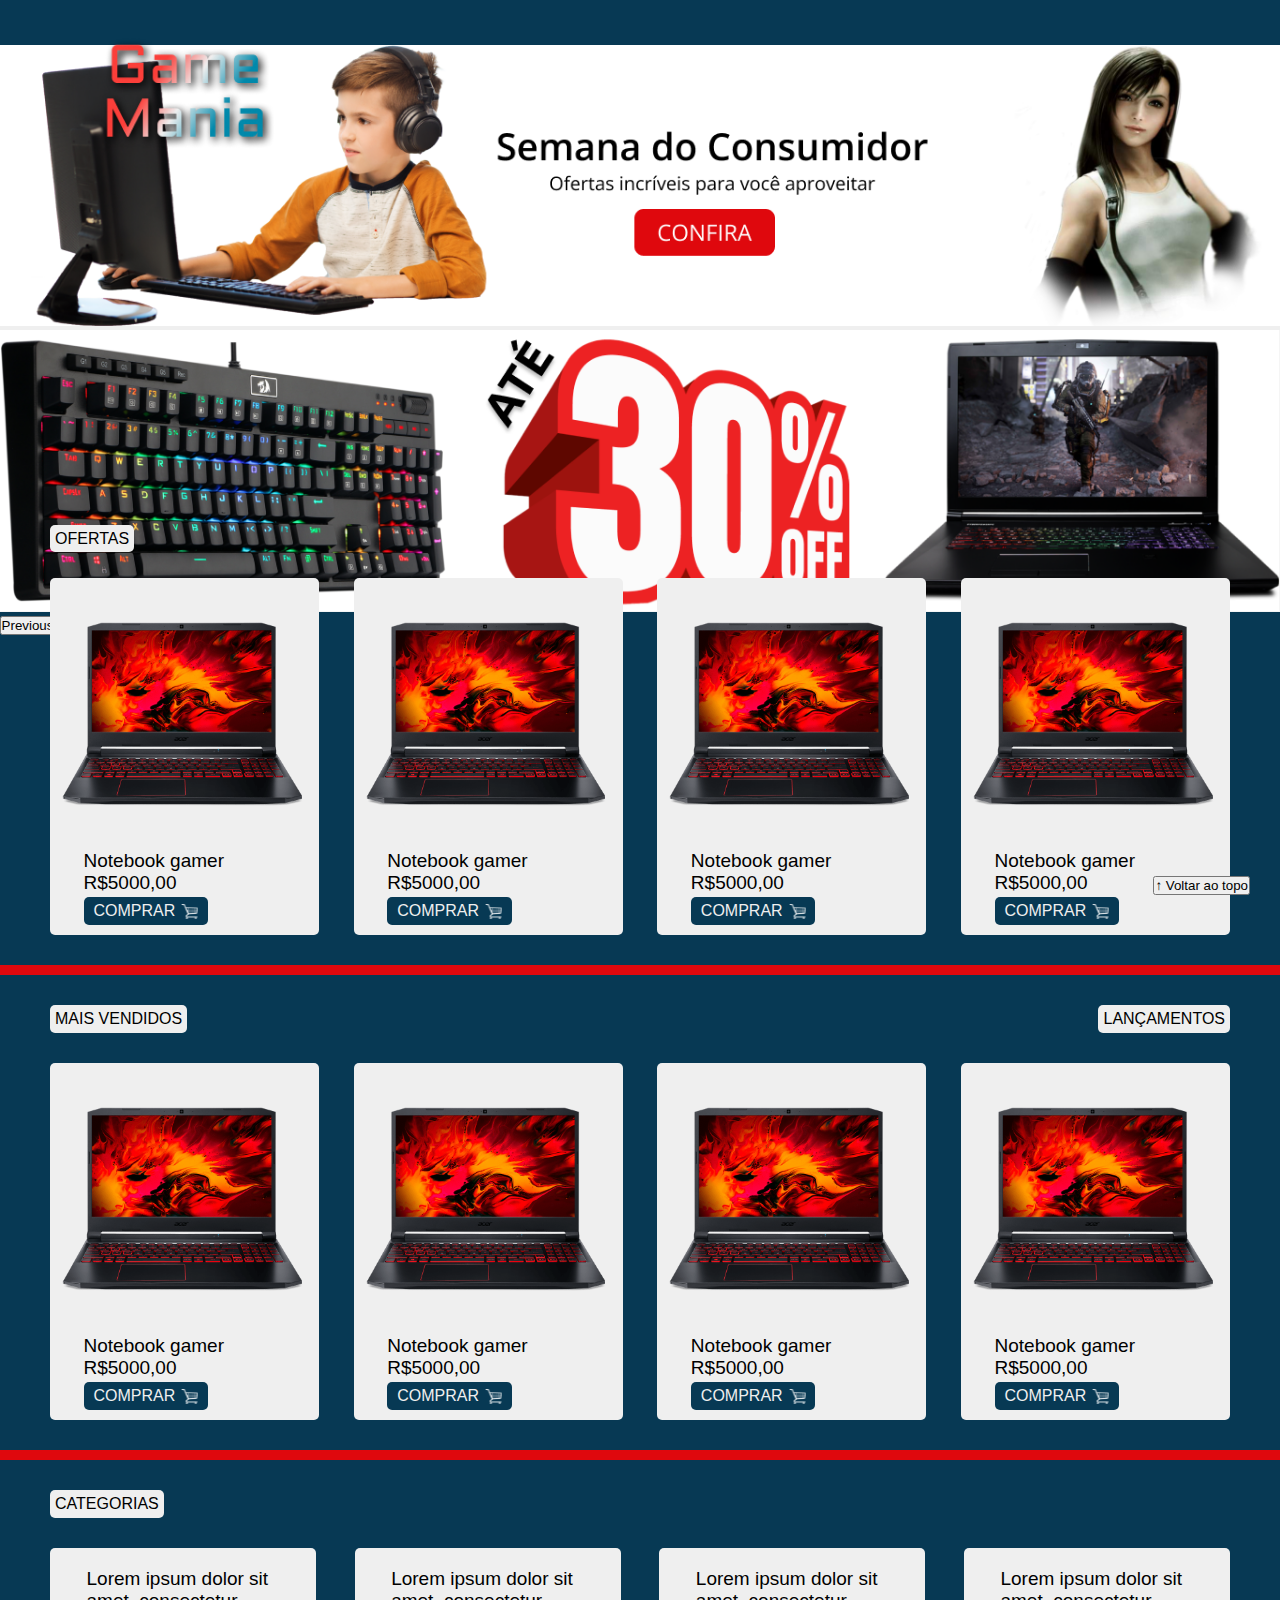
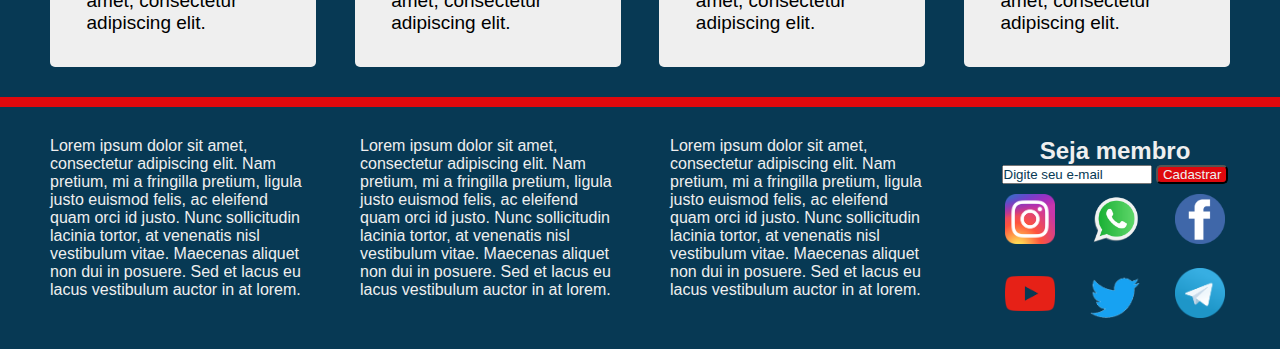
<file: Site/index.html>
<!DOCTYPE html>
<html lang="en">
<head>
    <meta charset="UTF-8">
    <title>Game Mania</title>
    <link rel="stylesheet" href="css/style.css">
    <link rel="shortcut icon" href="img/favicon.ico" type="image/x-icon">
    <!-- CSS only -->
    <link   href="https://cdn.jsdelivr.net/npm/bootstrap@5.2.1/dist/css/bootstrap.min.css" 
            rel="stylesheet" 
            integrity="sha384-iYQeCzEYFbKjA/T2uDLTpkwGzCiq6soy8tYaI1GyVh/UjpbCx/TYkiZhlZB6+fzT" 
            crossorigin="anonymous">
</head>
<body>
    <div class="container-grid posicionamento-header">
        <a href="">
            <img class="logo"  src="img/Logo.png" alt="Logo game mania">
        </a>
        <a href="#" onclick="mostrarMenu()">
            <img class="gamepad" src="img/menu-barra.png" alt="Menu">
        </a>
        <nav id="menu" class="menu">
            <a href="">pc gamer</a>
            <a href="">notebook</a>
            <a href="">celular</a>
            <a href="">acessórios</a>
            <a href="pages/login.html">login <img href="pages/login.html" class="login" src="img/login.png"></a>
        </nav>
    </div>

    <div class="banner">
        <div id="carouselExampleAutoplaying" class="carousel slide" data-bs-ride="carousel">     
            <div class="carousel-inner">
                <div class="carousel-item active">
                    <img
                        src="img/Banner768x300.png"                                
                        srcset="img/Banner768x300.png 768w, 
                                img/Banner1366x300.png 1366w, 
                                img/Banner1920x300.png 1920w">
                </div>   
                <div class="carousel-item">
                    <img 
                        src="img/Banner2_768x300.png"
                        srcset="img/Banner2_768x300.png 768w, 
                                img/Banner2_1366x300.png 1366w, 
                                img/Banner2_1920x300.png 1920w">
                </div>                 
            </div>
    
            <button class="carousel-control-prev" type="button" data-bs-target="#carouselExampleAutoplaying" data-bs-slide="prev">
              <span class="carousel-control-prev-icon bg-danger" aria-hidden="true"></span>
              <span class="visually-hidden">Previous</span>
            </button>
            <button class="carousel-control-next" type="button" data-bs-target="#carouselExampleAutoplaying" data-bs-slide="next">
              <span class="carousel-control-next-icon bg-danger" aria-hidden="true"></span>
              <span class="visually-hidden">Next</span>
            </button> 
        </div>            
    </div>

    <div class="barra"></div>
 
    <div class="setor">
        <div>
            <a href="" class="setorTituloEsq">
                OFERTAS
            </a>
        </div>           
        <div class="ofertas">
            <div class="ofertas product01">
                <a href="">
                    <img src="img/laptop01.png" class="ofertas imgProduct01">
                </a>
                <p>
                    Notebook gamer<br>R$5000,00
                </p> 
                <a href="" class="ofertasLink">
                    Comprar<img src="img/carrinho.png" class="ofertasCarrinho">
                </a>
            </div>  
            <div class="ofertas product01">
                <a href="">
                    <img src="img/laptop01.png" class="ofertas imgProduct01">
                </a>
                <p>
                    Notebook gamer<br>R$5000,00
                </p> 
                <a href="" class="ofertasLink">
                    Comprar<img src="img/carrinho.png" class="ofertasCarrinho">
                </a>
            </div>    
            <div class="ofertas product01">
                <a href="">
                    <img src="img/laptop01.png" class="ofertas imgProduct01">
                </a>
                <p>
                    Notebook gamer<br>R$5000,00
                </p>
                <a href="" class="ofertasLink">
                    Comprar<img src="img/carrinho.png" class="ofertasCarrinho">
                </a>
            </div>  
            <div class="ofertas product01">
                <a href="">
                    <img src="img/laptop01.png" class="ofertas imgProduct01">
                </a>
                <p>
                    Notebook gamer<br>R$5000,00
                </p> 
                <a href="" class="ofertasLink">
                    Comprar<img src="img/carrinho.png" class="ofertasCarrinho">
                </a>
            </div>  
        </div>
    </div>
    <div class="barra"></div>
    <div class="setor">
        <div class="setorTitulos">
            <a href="" class="setorTituloEsq">
                Mais vendidos
            </a>
            <a href="" class="setorTituloDir">
                Lançamentos
            </a>
        </div>
        <div class="ofertas">
            <div class="ofertas product01">
                <a href="">
                    <img src="img/laptop01.png" class="ofertas imgProduct01">
                </a>
                <p>
                    Notebook gamer<br>R$5000,00
                </p> 
                <a href="" class="ofertasLink">
                    Comprar<img src="img/carrinho.png" class="ofertasCarrinho">
                </a>
            </div>  
            <div class="ofertas product01">
                <a href="">
                    <img src="img/laptop01.png" class="ofertas imgProduct01">
                </a>
                <p>
                    Notebook gamer<br>R$5000,00
                </p> 
                <a href="" class="ofertasLink">
                    Comprar<img src="img/carrinho.png" class="ofertasCarrinho">
                </a>
            </div>    
            <div class="ofertas product01">
                <a href="">
                    <img src="img/laptop01.png" class="ofertas imgProduct01">
                </a>
                <p>
                    Notebook gamer<br>R$5000,00
                </p>
                <a href="" class="ofertasLink">
                    Comprar<img src="img/carrinho.png" class="ofertasCarrinho">
                </a>
            </div>  
            <div class="ofertas product01">
                <a href="">
                    <img src="img/laptop01.png" class="ofertas imgProduct01">
                </a>
                <p>
                    Notebook gamer<br>R$5000,00
                </p> 
                <a href="" class="ofertasLink">
                    Comprar<img src="img/carrinho.png" class="ofertasCarrinho">
                </a>
            </div>
        </div> 
    </div>
    <div class="barra"></div>
    <div class="setor">
        <div class="setorTitulos">
            <a href="" class="setorTituloEsq">
                Categorias
            </a>
        </div>
        <div class="ofertas">
            <div class="ofertas product01">
                <a href="">
                    <p class="cat">
                        Lorem ipsum dolor sit amet, consectetur adipiscing elit.
                    </p> 
                </a>
            </div>  
            <div class="ofertas product01">
                <a href="">
                    <p class="cat">
                        Lorem ipsum dolor sit amet, consectetur adipiscing elit.
                    </p> 
                </a>
            </div>    
            <div class="ofertas product01">
                <a href="">
                    <p class="cat">
                        Lorem ipsum dolor sit amet, consectetur adipiscing elit.
                    </p> 
                </a>
            </div>  
            <div class="ofertas product01">
                <a href="">
                    <p class="cat">
                        Lorem ipsum dolor sit amet, consectetur adipiscing elit.
                    </p> 
                </a>
            </div>
        </div>
    </div>
    <div class="barra"></div>
    <div class="setor">
        <div class="setorFooter">
            <div class="setorSobre">
                <p class="sobre">
                    Lorem ipsum dolor sit amet, consectetur adipiscing elit. Nam pretium, mi a fringilla pretium, ligula justo euismod felis, ac eleifend quam orci id justo. Nunc sollicitudin lacinia tortor, at venenatis nisl vestibulum vitae. Maecenas aliquet non dui in posuere. Sed et lacus eu lacus vestibulum auctor in at lorem.
                </p>
                <p class="sobre">
                    Lorem ipsum dolor sit amet, consectetur adipiscing elit. Nam pretium, mi a fringilla pretium, ligula justo euismod felis, ac eleifend quam orci id justo. Nunc sollicitudin lacinia tortor, at venenatis nisl vestibulum vitae. Maecenas aliquet non dui in posuere. Sed et lacus eu lacus vestibulum auctor in at lorem.
                </p>
                <p class="sobre">
                    Lorem ipsum dolor sit amet, consectetur adipiscing elit. Nam pretium, mi a fringilla pretium, ligula justo euismod felis, ac eleifend quam orci id justo. Nunc sollicitudin lacinia tortor, at venenatis nisl vestibulum vitae. Maecenas aliquet non dui in posuere. Sed et lacus eu lacus vestibulum auctor in at lorem.
                </p>
            </div>
            <div class="membro">
                
            </div>
            <div class="setorSocial">
                <h2>Seja membro</h2>
                <form action="">
                    <input id="campo-email" type="email" placeholder="Digite seu e-mail" required>
                    <button type="button" onclick="enviarEmail">Cadastrar</button>
                </form>
                <a  href="">
                <img src="img/logo_instagram.png">
                </a>
                <a href="">
                <img src="img/logo_whatsapp.png">
                </a>
                <a href="">
                <img src="img/logo_facebook.png">
                </a>
                <a href="">
                <img src="img/logo_youtube.png">
                </a>
                <a href="">
                <img src="img/logo_twitter.png">
                </a>
                <a href="">
                <img src="img/logo_telegram.png">
                </a>
            </div>
        </div>
        <button id="voltar-topo" type="button" class="btn btn-outline-primary" onclick="topo()">&uarr; Voltar ao topo</button>
    </div>

    <!-- JavaScript Bundle with Popper -->
    <script src="https://cdn.jsdelivr.net/npm/bootstrap@5.2.1/dist/js/bootstrap.bundle.min.js" integrity="sha384-u1OknCvxWvY5kfmNBILK2hRnQC3Pr17a+RTT6rIHI7NnikvbZlHgTPOOmMi466C8" crossorigin="anonymous"></script>
    <script src="js/script.js"></script>
</body>
</html>
</file>
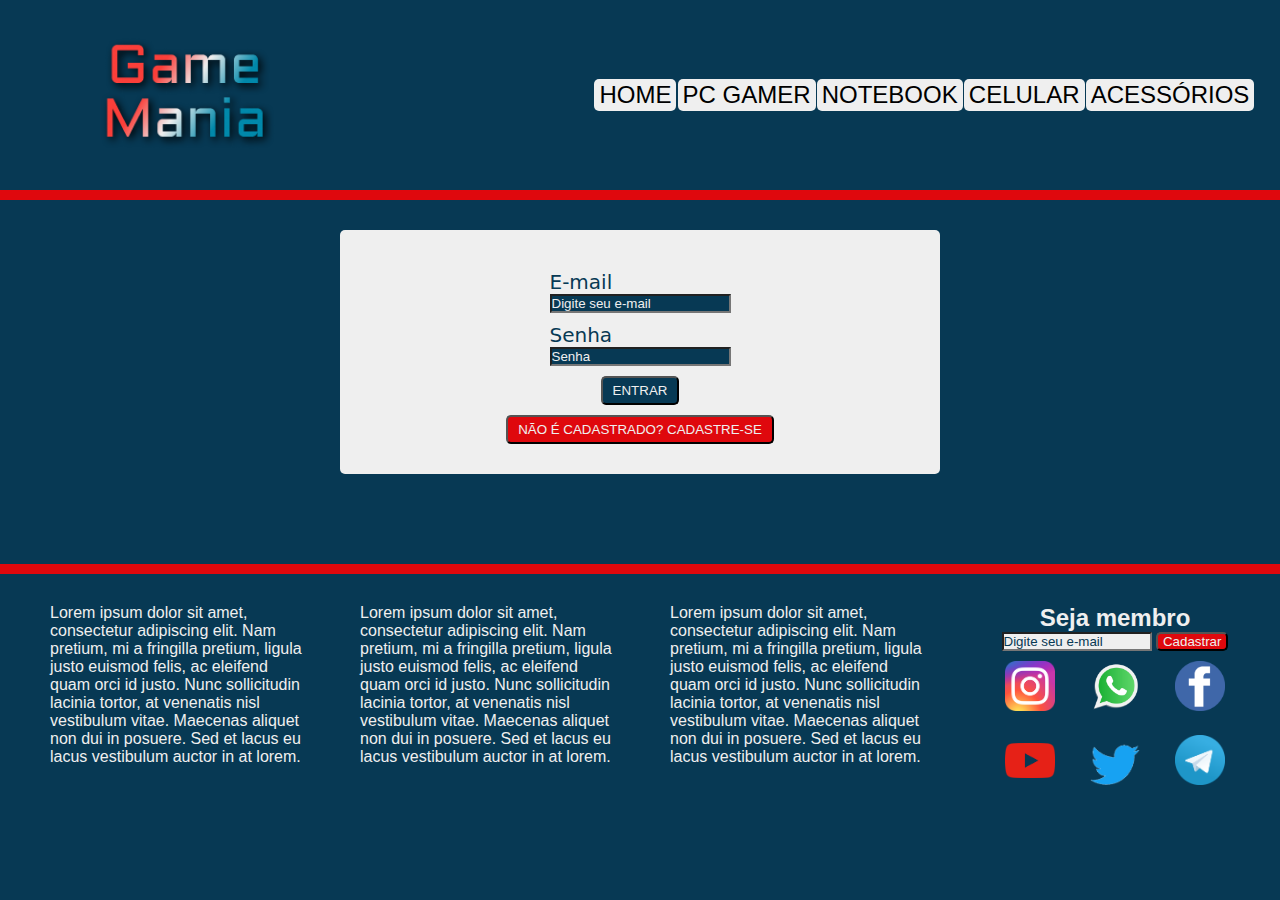
<file: Site/pages/login.html>
<!DOCTYPE html>
<html lang="en">
<head>
    <meta charset="UTF-8">
    <title>Game Mania</title>
    <link rel="stylesheet" href="../css/styleLogin.css">
    <link rel="shortcut icon" href="../img/favicon.ico" type="image/x-icon">
    <!-- CSS only -->
    <link   href="https://cdn.jsdelivr.net/npm/bootstrap@5.2.1/dist/css/bootstrap.min.css" 
            rel="stylesheet" 
            integrity="sha384-iYQeCzEYFbKjA/T2uDLTpkwGzCiq6soy8tYaI1GyVh/UjpbCx/TYkiZhlZB6+fzT" 
            crossorigin="anonymous">
</head>
<body>
    <div class="container-grid posicionamento-header">
        <a href="../index.html">
            <img class="logo" src="../img/Logo.png" alt="Logo game mania">
        </a>
        <a href="#" onclick="mostrarMenu()">
            <img class="gamepad" src="../img/menu-barra.png" alt="Menu">
        </a>
        <nav id="menu" class="menu">
            <a href="../index.html">home</a>
            <a href="">pc gamer</a>
            <a href="">notebook</a>
            <a href="">celular</a>
            <a href="">acessórios</a>
        </nav>
    </div>
    
    <div class="barra"></div>
 
    <div class="setor">        
        <div id="boxLogin">
                <form class="boxLogin2">
                    <div class="boxLogin3">
                        <label for="email"> E-mail</label>
                    </div>
                    <div class="boxLogin2">
                        <input  id="campo-email-login" 
                                type="email" 
                                placeholder="Digite seu e-mail" 
                                required>
                    </div>
                    <div class="boxLogin3">
                        <label for="password"> Senha</label>
                    </div>
                    <div>
                        <input  id="campo-senha" 
                                type="password" 
                                placeholder="Senha" 
                                required>
                    </div>
                </form>
                <div class="botoesLogin">
                    <button  onclick="enviarEmailLogin()" 
                        class="botaoLogin"
                        id="botaoLogin">
                        Entrar
                    </button>
                    <button
                        id="botaoCadastrar">
                        Não é cadastrado? Cadastre-se
                    </button>                
                </div>
        </div>
    </div>
    <section class="setor">
        <div id="boxCadastro">
            <form class="boxCadastro2">
                <h1>Criar minha conta</h1>
                <h5>informe os dados abaixo para criar sua conta</h5>
                <div class="boxLogin3">
                    <label for="email"> E-mail</label>
                </div>
                <div class="boxCadastro2">
                    <input  id="novo-email" 
                            type="email" 
                            placeholder="Digite seu e-mail" 
                            required>
                </div>
                <div class="boxLogin3">
                    <label for="password"> Senha</label>
                </div>
                <div class="boxCadastro2">
                    <input  id="nova-senha" 
                            type="password" 
                            placeholder="Senha" 
                            required>
                </div>
            </form>
            <div class="botoesCadastro">
                <button  onclick="cadastrar()" 
                    class="botaoLogin"
                    id="cadastrar">
                    Cadastrar
                </button> 
                <button 
                class="botaoLogin"
                id="botaoVoltar">
                Voltar
            </button>            
            </div>
        </div>
    </section>
    <div class="barra"></div>
    <div class="setor">
        <div class="setorFooter">
            <div class="setorSobre">
                <p class="sobre">
                    Lorem ipsum dolor sit amet, consectetur adipiscing elit. Nam pretium, mi a fringilla pretium, ligula justo euismod felis, ac eleifend quam orci id justo. Nunc sollicitudin lacinia tortor, at venenatis nisl vestibulum vitae. Maecenas aliquet non dui in posuere. Sed et lacus eu lacus vestibulum auctor in at lorem.
                </p>
                <p class="sobre">
                    Lorem ipsum dolor sit amet, consectetur adipiscing elit. Nam pretium, mi a fringilla pretium, ligula justo euismod felis, ac eleifend quam orci id justo. Nunc sollicitudin lacinia tortor, at venenatis nisl vestibulum vitae. Maecenas aliquet non dui in posuere. Sed et lacus eu lacus vestibulum auctor in at lorem.
                </p>
                <p class="sobre">
                    Lorem ipsum dolor sit amet, consectetur adipiscing elit. Nam pretium, mi a fringilla pretium, ligula justo euismod felis, ac eleifend quam orci id justo. Nunc sollicitudin lacinia tortor, at venenatis nisl vestibulum vitae. Maecenas aliquet non dui in posuere. Sed et lacus eu lacus vestibulum auctor in at lorem.
                </p>
            </div>
            <div class="membro">
                
            </div>
            <div class="setorSocial">
                <h2>Seja membro</h2>
                <form action="">
                    <input  id="campo-email" 
                            type="email" 
                            placeholder="Digite seu e-mail" 
                            required>
                    <button type="button"
                            href="#" 
                            onclick="enviarEmail()">Cadastrar</button>
                </form>
                <a  href="">
                <img src="../img/logo_instagram.png">
                </a>
                <a href="">
                <img src="../img/logo_whatsapp.png">
                </a>
                <a href="">
                <img src="../img/logo_facebook.png">
                </a>
                <a href="">
                <img src="../img/logo_youtube.png">
                </a>
                <a href="">
                <img src="../img/logo_twitter.png">
                </a>
                <a href="">
                <img src="../img/logo_telegram.png">
                </a>
            </div>
        </div>
    </div>
    <!-- JavaScript Bundle with Popper -->
    <script src="https://cdn.jsdelivr.net/npm/bootstrap@5.2.1/dist/js/bootstrap.bundle.min.js" 
    integrity="sha384-u1OknCvxWvY5kfmNBILK2hRnQC3Pr17a+RTT6rIHI7NnikvbZlHgTPOOmMi466C8" 
    crossorigin="anonymous"></script>
    <script src="../js/script.js"></script>

    <script src="https://code.jquery.com/jquery-3.7.0.js"
    integrity="sha256-JlqSTELeR4TLqP0OG9dxM7yDPqX1ox/HfgiSLBj8+kM="
    crossorigin="anonymous"></script>
    <script type="text/JavaScript" src="../js/jquery-scripts.js"></script>
</body>
</html>
</file>
<file: Site/css/style.css>
*{
    margin: 0;
    padding: 0;
    box-sizing: border-box;
    font-family: -apple-system, BlinkMacSystemFont, 'Segoe UI', Roboto, Oxygen, Ubuntu, Cantarell, 'Open Sans', 'Helvetica Neue', sans-serif;
}

.container-grid{
    background-color: #073954;
    display: flex;
    justify-content: space-between;
    margin: auto;
    align-items: center;
    height: 190px;
}


.logo{
    position: absolute;
    width: 175px;
    height: 113.45px;
    left: 100px;
    top: 38px;
}

.menu a{
    text-decoration: none;
    color: black;
    text-transform: uppercase;
    font-family: -apple-system, BlinkMacSystemFont, 'Segoe UI', Roboto, Oxygen, Ubuntu, Cantarell, 'Open Sans', 'Helvetica Neue', sans-serif;
    font-size: 24px;
    background: #EFEFEF;
    padding: 2px 5px;
    border-radius: 5px;
}

.login{
    width: 20px;
}

.menu{
    width: 660px;
    display: flex;
    justify-content: space-between;
    margin-right: 2%;
}
.gamepad{
    width: 50px;
    display: none;
}

.banner{
    background: #EFEFEF;
    height: 300px;
    display: flex;
    flex-direction: row;
    justify-content: center;
    align-items: center;
    padding-block: 10px;
}

.texto-banner{
    text-align: center;
    font-family: -apple-system, BlinkMacSystemFont, 'Segoe UI', Roboto, Oxygen, Ubuntu, Cantarell, 'Open Sans', 'Helvetica Neue', sans-serif;
    color: black;
}


.texto-banner h1{
    font-weight: bold;
}

.texto-banner p{
    margin-bottom: 10px;
}

.texto-banner a{
    text-decoration: none;
    color: white;
    background-color: #DF080D;
    padding: 5px 10px;
    border-radius: 5px;
    text-transform: uppercase;
}

.barra{
    padding: 5px;
    background: #DF080D;
}

.setor{
    background-color:#073954;
    display: block;
    padding: 30px 0 0 0 ;
}

.setorTitulos{
    display: flex;
    justify-content: space-between;
}

.setorTituloEsq{
    text-decoration: none;
    text-transform: uppercase;
    color: black;
    margin-left: 50px;
    padding: 5px;
    background-color: #EFEFEF;
    border-radius: 5px;
}

.setorTituloDir{
    text-decoration: none;
    text-transform: uppercase;
    color: black;
    margin-right: 50px;
    padding: 5px;
    background-color: #EFEFEF;
    border-radius: 5px;
}

.ofertas{
    display: flex;
    justify-content: space-between; 
    padding: 30px 50px; 
    flex-wrap: wrap;
}
.product01{
    background-color: #efefef;
    display: block;
    padding: 0 0 10px 0;
    border-radius: 5px; 
}

.imgProduct01{
    background: #EFEFEF;
    height: 200px;
    padding: 0;
    margin: 36px 0;
}

.ofertas a{
    text-decoration: none;
}

.ofertas p{
    text-decoration: none;
    font-family: -apple-system, BlinkMacSystemFont, 'Segoe UI', Roboto, Oxygen, Ubuntu, Cantarell, 'Open Sans', 'Helvetica Neue', sans-serif;
    font-size: 19px;
    padding: 0 0 3px 33.5px;
}

.ofertasLink{
    text-decoration: none;
    text-transform: uppercase;
    color: #EFEFEF;
    background-color: #073954;
    padding: 5px 10px;
    margin-left: 33.5px;
    margin-right: 111px;
    border-radius: 5px;
    display: flex;
    align-items: center;
}

.ofertasCarrinho{
    height: 15px;
    transform: rotateY(180deg);
    padding-right: 7px;
}

.cat{
    text-decoration: none;
    color: black;
    margin: 20px 3px;
    width: 260px;
}

.setorFooter{
    display: flex;
    align-items: flex-start;
    justify-content: space-between;
}
.setorSobre{
    display: flex;
    align-items: stretch;
}
.sobre{
    color: #EFEFEF;
    width: 260px;
    margin-left: 50px;
    padding: 0 0 50px 0;
}

.setorSocial{
    display: flex;
    justify-content: space-evenly;
    flex-wrap: wrap;
    align-items: center;
    max-width: 270px;
    margin-right: 30px;
}
.setorSocial h2{
    color: #EFEFEF;
}
.setorSocial button{
    background-color: #DF080D;
    color:#EFEFEF;
    padding: 0px 5px;
    border-radius: 5px;
}
.setorSocial input[type="email"]::placeholder {
    color:#073954;
}
.setorSocial input{
    max-width: 150px;
}
.setorSocial img{
    margin: 10px 10px;
    width: 50px;
}
#voltar-topo{
    position: fixed;
    bottom: 5px;
    right: 30px;
}

@media (max-width: 980px){
    .gamepad{
        width: 100px;
        display: flex;
        color: #DF080D;
        filter: invert(100%);
        margin-right: 50px;
    }
    .menu{
        display: none;
        flex-direction: column;
        width: 170px;
        height: 200px;
        position: absolute;
        left: 650px;
        background-color: white;
    }
    .menu a{
        text-decoration: none;
        padding: 0px;
        text-align: center;
        background: none;
        border-radius: 0px;
    }
    .posicionamento-header{
        position: relative;
    }
    .ofertas{
        max-width: 800px;
    }
    .setorTituloDir{
        display: none;
    }
    
}
@media (max-width: 1200px) {

    .product01{
        margin-top: 20px;
    }    
    .setorFooter{
        margin-left: 30px;
        display: block;
    }
}
</file>
<file: Site/css/styleLogin.css>
*{
    background-color: #073954;
    margin: 0;
    padding: 0;
    box-sizing: border-box;
    font-family: -apple-system, BlinkMacSystemFont, 'Segoe UI', Roboto, Oxygen, Ubuntu, Cantarell, 'Open Sans', 'Helvetica Neue', sans-serif;
}

.container-grid{
    background-color: #073954;
    display: flex;
    justify-content: space-between;
    margin: auto;
    align-items: center;
    height: 190px;
}


.logo{
    position: absolute;
    width: 175px;
    height: 113.45px;
    left: 100px;
    top: 38px;
}

.menu a{
    text-decoration: none;
    color: black;
    text-transform: uppercase;
    font-family: -apple-system, BlinkMacSystemFont, 'Segoe UI', Roboto, Oxygen, Ubuntu, Cantarell, 'Open Sans', 'Helvetica Neue', sans-serif;
    font-size: 24px;
    background: #EFEFEF;
    padding: 2px 5px;
    border-radius: 5px;
}

.login{
    background: #EFEFEF;
    width: 20px;
}

.menu{
    width: 660px;
    display: flex;
    justify-content: space-between;
    margin-right: 2%;
}
.gamepad{
    background: none;
    width: 50px;
    display: none;
}

.barra{
    padding: 5px;
    background: #DF080D;
}

.setor{
    display: block;
    padding: 30px 0 30px 0 ;
}

#boxLogin{
    background: #EFEFEF;
    text-decoration: none;
    font-family: system-ui, -apple-system, BlinkMacSystemFont, 'Segoe UI', Roboto, Oxygen, Ubuntu, Cantarell, 'Open Sans', 'Helvetica Neue', sans-serif;
    width: 600px;
    margin: auto;
    display: flex;
    align-self: center;
    flex-direction: column;
    justify-content: center; 
    flex-wrap: nowrap;
    padding: 30px 50px; 
    border-radius: 5px;
}
.boxLogin2{
    color: #EFEFEF;
    display: flex;
    flex-direction: column;
    margin: auto;
    flex-wrap: nowrap;
}
.boxLogin2 label{
    justify-content: left;
    display: flex;
    background: #EFEFEF;
    color: #073954;
    font-family: system-ui, -apple-system, BlinkMacSystemFont, 'Segoe UI', Roboto, Oxygen, Ubuntu, Cantarell, 'Open Sans', 'Helvetica Neue', sans-serif;
    font-size: 20px;
    padding-top: 10px;
}
.boxLogin3{
    background: #EFEFEF;
}
.boxLogin2 input::placeholder {
    color:#EFEFEF;
    inline-size: 500px;
}
.botoesLogin{
    display: block;
    text-align: center;
    border-radius: 5px;
    background: none;
    margin: auto;
}
.botaoLogin{
    display: block;
    justify-content: center;
    text-decoration: none;
    text-transform: uppercase;
    color: #EFEFEF;
    padding: 5px 10px;
    border-radius: 5px;
    margin: auto;
    margin-top: 10px;
    max-width: min-content;
}
#botaoCadastrar{
    display: block;
    text-decoration: none;
    text-transform: uppercase;
    color: #EFEFEF;
    background: #DF080D;
    padding: 5px 10px;  
    border-radius: 5px;
    margin: auto;
    margin-top: 10px;
}
#boxCadastro{
    display: none;
    background: #EFEFEF;
    text-decoration: none;
    font-family: system-ui, -apple-system, BlinkMacSystemFont, 'Segoe UI', Roboto, Oxygen, Ubuntu, Cantarell, 'Open Sans', 'Helvetica Neue', sans-serif;
    width: 600px;
    margin: auto;
    align-self: center;
    flex-direction: column;
    justify-content: center; 
    flex-wrap: nowrap;
    padding: 30px 50px; 
    border-radius: 5px;
}
.botoesCadastro{
    background: #EFEFEF;
    display: flex;
    text-align: center;
    border-radius: 5px;
    background: none;
    margin: auto;
}
.boxCadastro2{
    background: #EFEFEF;
    text-align: center;
}
.boxCadastro2 h1{
    font-family: system-ui, -apple-system, BlinkMacSystemFont, 'Segoe UI', Roboto, Oxygen, Ubuntu, Cantarell, 'Open Sans', 'Helvetica Neue', sans-serif;
    color: #073954;
    background: #EFEFEF;
}
.boxCadastro2 h5{
    font-family: system-ui, -apple-system, BlinkMacSystemFont, 'Segoe UI', Roboto, Oxygen, Ubuntu, Cantarell, 'Open Sans', 'Helvetica Neue', sans-serif;
    color: #073954;
    background: #EFEFEF;
}
.boxCadastro2 label{
    display: flex;
    justify-content: left;
    margin-left: 156px;
    background: #EFEFEF;
    color: #073954;
    font-family: system-ui, -apple-system, BlinkMacSystemFont, 'Segoe UI', Roboto, Oxygen, Ubuntu, Cantarell, 'Open Sans', 'Helvetica Neue', sans-serif;
    font-size: 20px;
    padding-top: 10px;
}
.boxCadastro2 input::placeholder {
    font-family: system-ui, -apple-system, BlinkMacSystemFont, 'Segoe UI', Roboto, Oxygen, Ubuntu, Cantarell, 'Open Sans', 'Helvetica Neue', sans-serif;
    color:#EFEFEF;
    inline-size: 500px;
}

.setorFooter{
    display: flex;
    align-items: flex-start;
    justify-content: space-between;
}
.setorSobre{
    display: flex;
    align-items: stretch;
}
.sobre{
    color: #EFEFEF;
    width: 260px;
    margin-left: 50px;
    padding: 0 0 50px 0;
}

.setorSocial{
    display: flex;
    justify-content: space-evenly;
    flex-wrap: wrap;
    align-items: center;
    max-width: 270px;
    margin-right: 30px;
}
.setorSocial h2{
    color: #EFEFEF;
}
.setorSocial button{
    background-color: #DF080D;
    color:#EFEFEF;
    padding: 0px 5px;
    border-radius: 5px;
}
.setorSocial input[type="email"]::placeholder {
    color:#073954;
}
.setorSocial input{
    background: #EFEFEF;
    max-width: 150px;
}
.setorSocial img{
    margin: 10px 10px;
    width: 50px;
}

@media (max-width: 980px){
    .gamepad{
        width: 100px;
        display: flex;
        color: #DF080D;
        filter: invert(100%);
        margin-right: 50px;
    }
    .menu{
        display: none;
        flex-direction: column;
        width: 170px;
        height: 200px;
        position: absolute;
        left: 650px;
        background-color: white;
    }
    .menu a{
        text-decoration: none;
        padding: 0px;
        text-align: center;
        background: none;
        border-radius: 0px;
    }
    .posicionamento-header{
        position: relative;
    }
    .setorTituloDir{
        display: none;
    }
    
}
@media (max-width: 1200px) { 
    .setorFooter{
        margin-left: 30px;
        display: block;
    }
}
</file>
